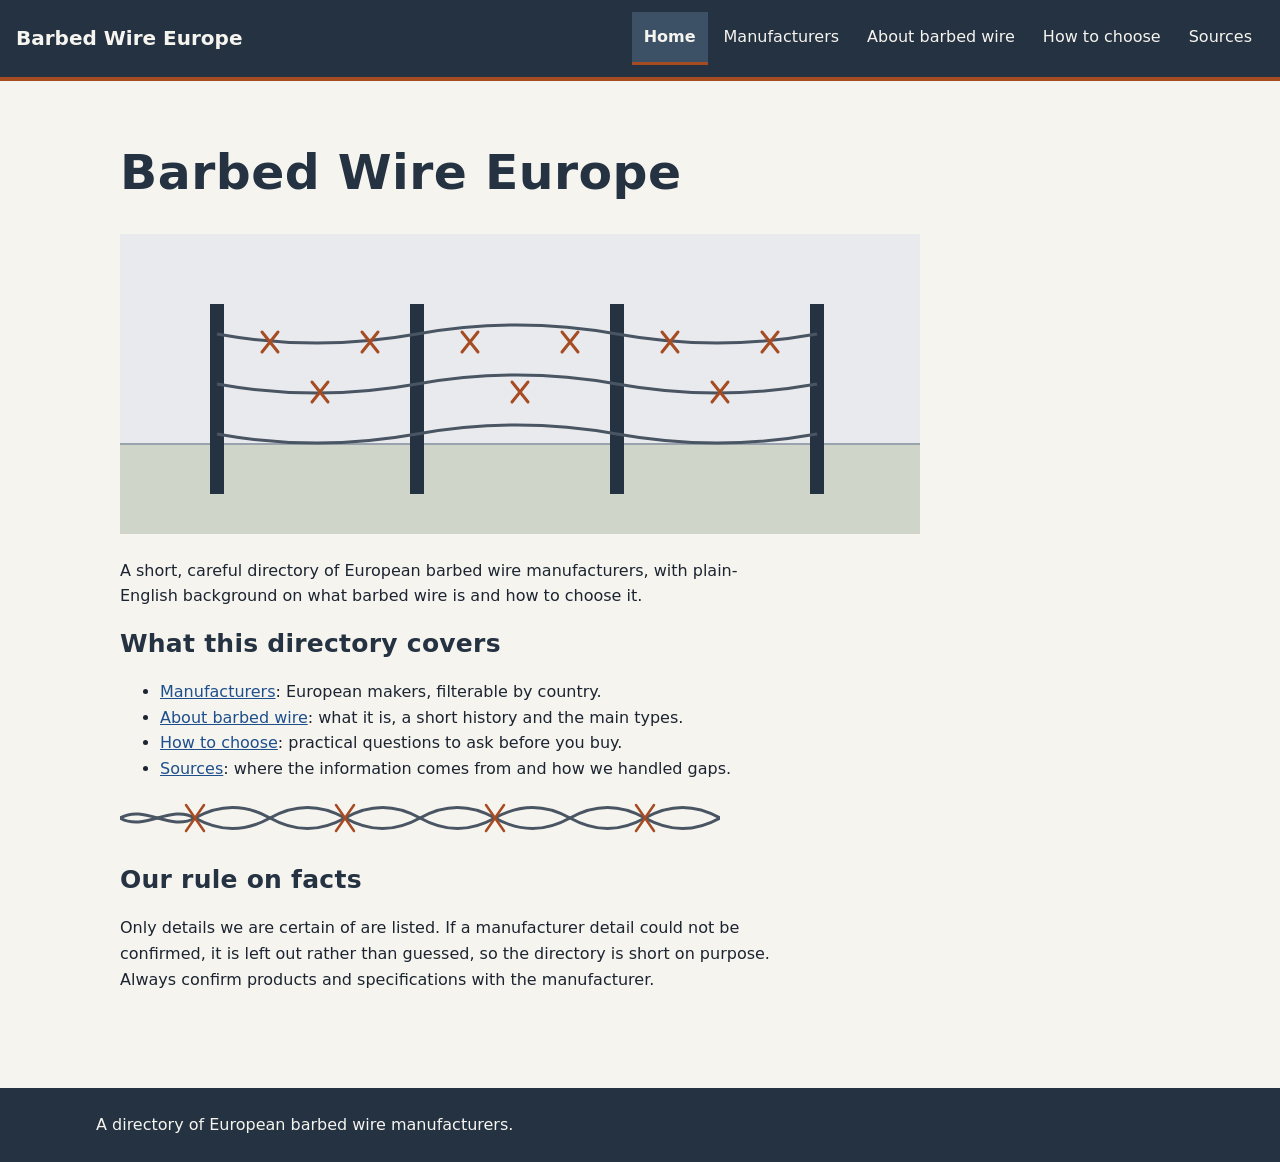
<file: index.html>
<!doctype html>
<html lang="en">
<head>
<meta charset="utf-8">
<meta name="viewport" content="width=device-width, initial-scale=1">
<title>Barbed Wire Europe | Barbed Wire Europe</title>
<link rel="stylesheet" href="css/tokens.css">
<link rel="stylesheet" href="css/layout.css">
<link rel="stylesheet" href="css/site.css">
</head>
<body>
<a class="skip" href="#main">Skip to content</a>
<header class="site-header"><a class="brand" href="./index.html">Barbed Wire Europe</a>
<nav aria-label="Main"><a href="index.html">Home</a><a href="pages/manufacturers.html">Manufacturers</a><a href="pages/about.html">About barbed wire</a><a href="pages/how-to-choose.html">How to choose</a><a href="pages/sources.html">Sources</a></nav></header>
<main id="main">
<h1>Barbed Wire Europe</h1>
<img src="assets/hero-fence.svg" alt="Illustration of a barbed wire fence across open countryside" style="max-width:100%;height:auto">
<p class="lead">A short, careful directory of European barbed wire manufacturers, with plain-English background on what barbed wire is and how to choose it.</p>
<h2>What this directory covers</h2>
<ul>
<li><a href="pages/manufacturers.html">Manufacturers</a>: European makers, filterable by country.</li>
<li><a href="pages/about.html">About barbed wire</a>: what it is, a short history and the main types.</li>
<li><a href="pages/how-to-choose.html">How to choose</a>: practical questions to ask before you buy.</li>
<li><a href="pages/sources.html">Sources</a>: where the information comes from and how we handled gaps.</li>
</ul>
<img src="assets/wire-divider.svg" alt="" role="presentation" style="max-width:100%;height:auto">
<h2>Our rule on facts</h2>
<p>Only details we are certain of are listed. If a manufacturer detail could not be confirmed, it is left out rather than guessed, so the directory is short on purpose. Always confirm products and specifications with the manufacturer.</p>
</main>
<footer class="site-footer"><p>A directory of European barbed wire manufacturers.</p></footer>
<script src="js/nav.js"></script>
<script src="js/app.js"></script>
</body>
</html>
</file>
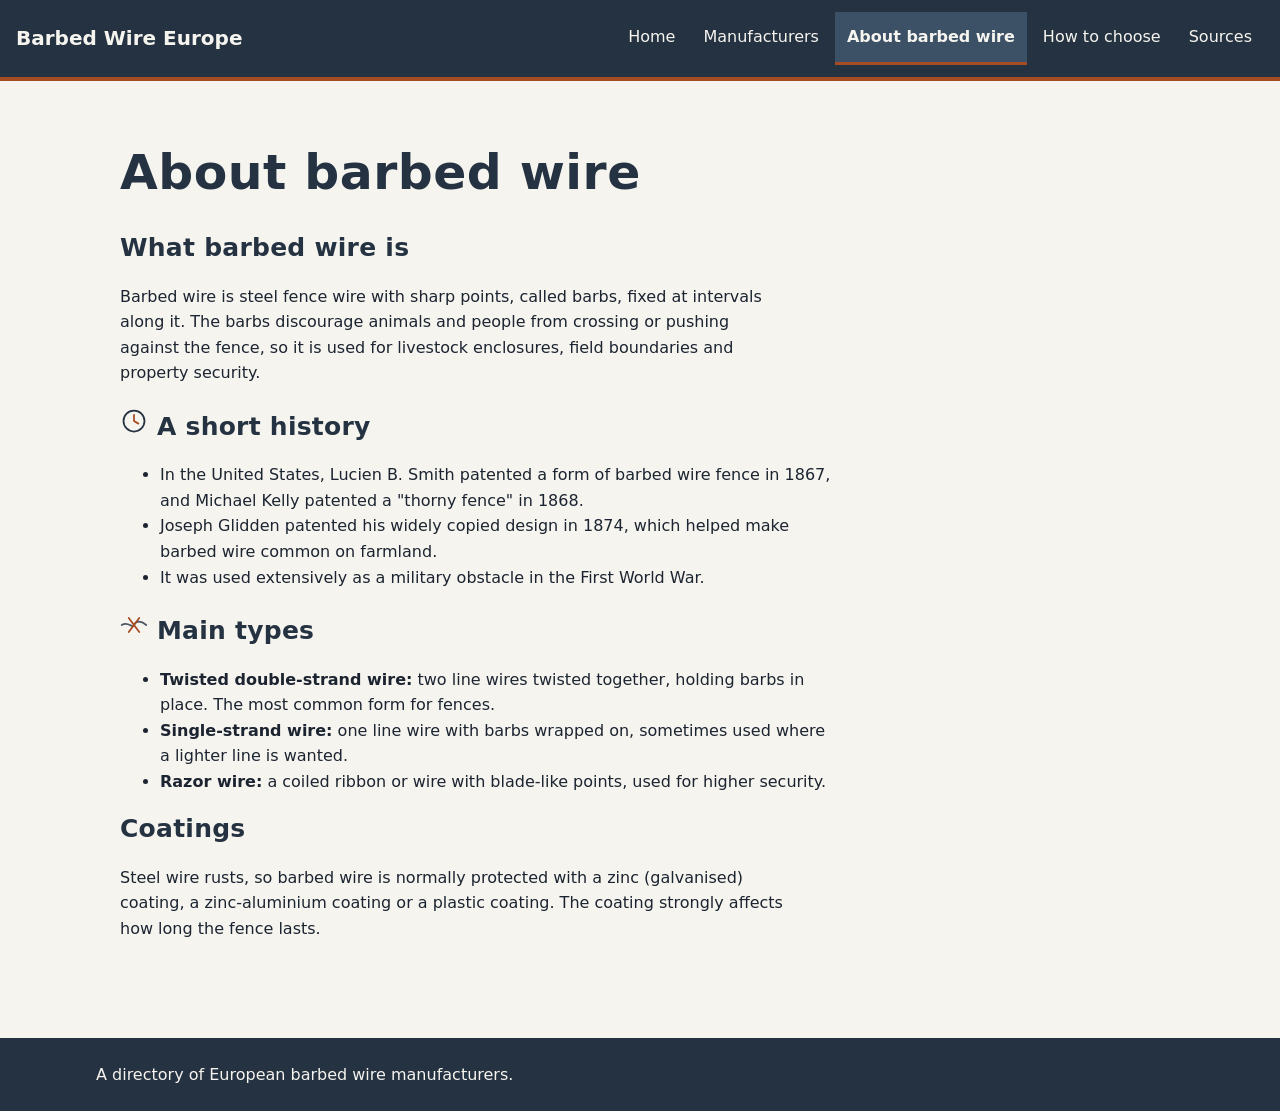
<file: pages/about.html>
<!doctype html>
<html lang="en">
<head>
<meta charset="utf-8">
<meta name="viewport" content="width=device-width, initial-scale=1">
<title>About barbed wire | Barbed Wire Europe</title>
<link rel="stylesheet" href="../css/tokens.css">
<link rel="stylesheet" href="../css/layout.css">
<link rel="stylesheet" href="../css/site.css">
</head>
<body>
<a class="skip" href="#main">Skip to content</a>
<header class="site-header"><a class="brand" href="../index.html">Barbed Wire Europe</a>
<nav aria-label="Main"><a href="../index.html">Home</a><a href="../pages/manufacturers.html">Manufacturers</a><a href="../pages/about.html">About barbed wire</a><a href="../pages/how-to-choose.html">How to choose</a><a href="../pages/sources.html">Sources</a></nav></header>
<main id="main">
<h1>About barbed wire</h1>
<h2>What barbed wire is</h2>
<p>Barbed wire is steel fence wire with sharp points, called barbs, fixed at intervals along it. The barbs discourage animals and people from crossing or pushing against the fence, so it is used for livestock enclosures, field boundaries and property security.</p>
<h2><img src="../assets/icon-history.svg" alt="" width="28" height="28"> A short history</h2>
<ul>
<li>In the United States, Lucien B. Smith patented a form of barbed wire fence in 1867, and Michael Kelly patented a "thorny fence" in 1868.</li>
<li>Joseph Glidden patented his widely copied design in 1874, which helped make barbed wire common on farmland.</li>
<li>It was used extensively as a military obstacle in the First World War.</li>
</ul>
<h2><img src="../assets/barb-icon.svg" alt="" width="28" height="28"> Main types</h2>
<ul>
<li><strong>Twisted double-strand wire:</strong> two line wires twisted together, holding barbs in place. The most common form for fences.</li>
<li><strong>Single-strand wire:</strong> one line wire with barbs wrapped on, sometimes used where a lighter line is wanted.</li>
<li><strong>Razor wire:</strong> a coiled ribbon or wire with blade-like points, used for higher security.</li>
</ul>
<h2>Coatings</h2>
<p>Steel wire rusts, so barbed wire is normally protected with a zinc (galvanised) coating, a zinc-aluminium coating or a plastic coating. The coating strongly affects how long the fence lasts.</p>
</main>
<footer class="site-footer"><p>A directory of European barbed wire manufacturers.</p></footer>
<script src="../js/nav.js"></script>
<script src="../js/app.js"></script>
</body>
</html>
</file>
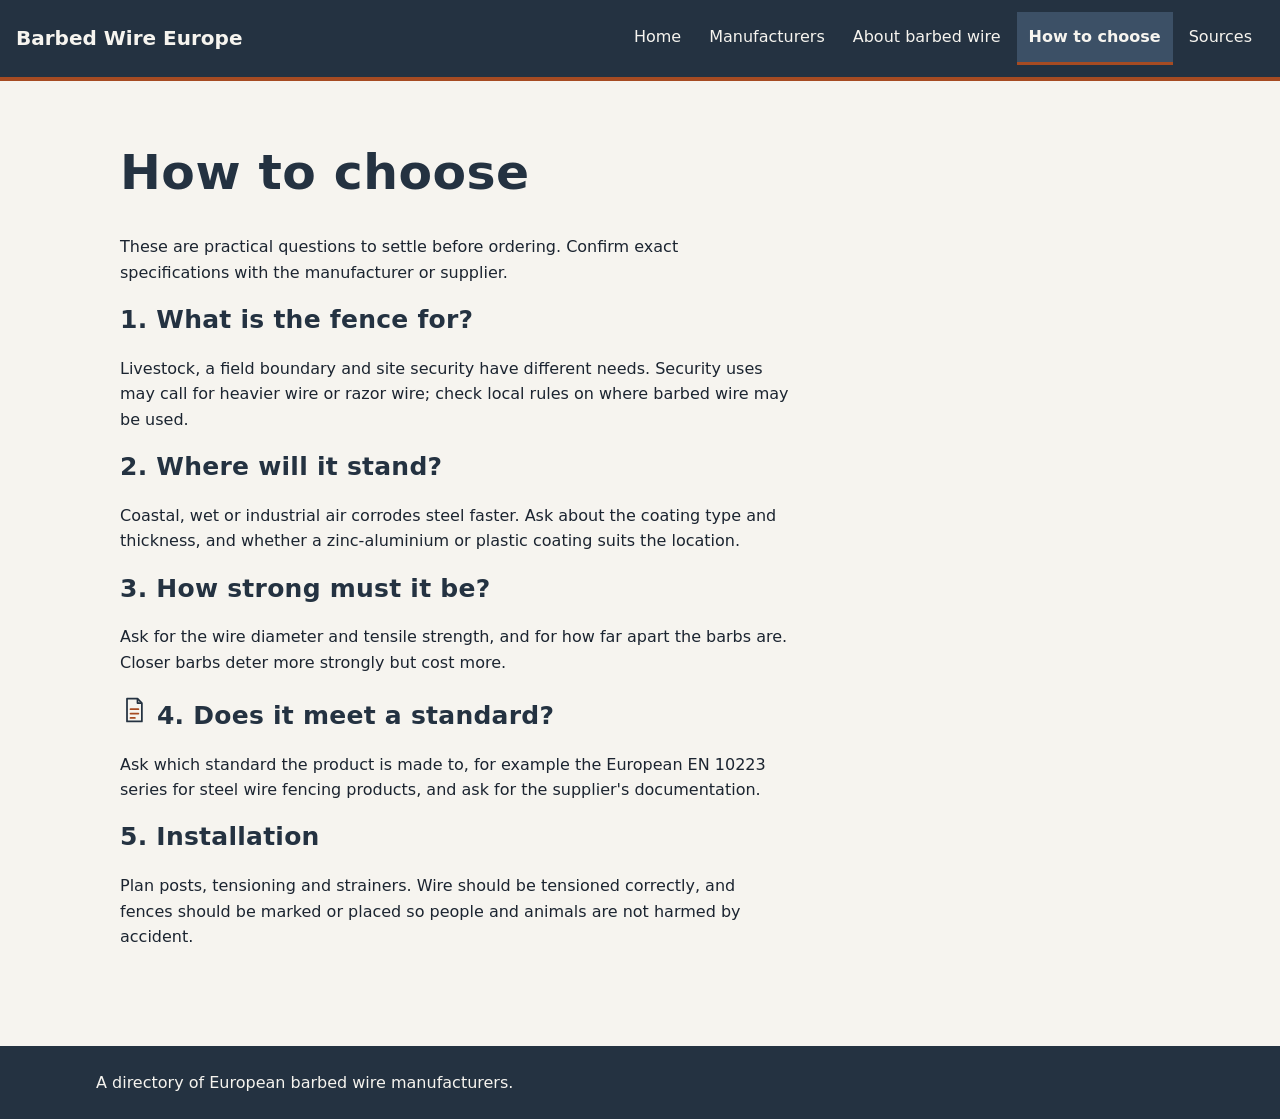
<file: pages/how-to-choose.html>
<!doctype html>
<html lang="en">
<head>
<meta charset="utf-8">
<meta name="viewport" content="width=device-width, initial-scale=1">
<title>How to choose | Barbed Wire Europe</title>
<link rel="stylesheet" href="../css/tokens.css">
<link rel="stylesheet" href="../css/layout.css">
<link rel="stylesheet" href="../css/site.css">
</head>
<body>
<a class="skip" href="#main">Skip to content</a>
<header class="site-header"><a class="brand" href="../index.html">Barbed Wire Europe</a>
<nav aria-label="Main"><a href="../index.html">Home</a><a href="../pages/manufacturers.html">Manufacturers</a><a href="../pages/about.html">About barbed wire</a><a href="../pages/how-to-choose.html">How to choose</a><a href="../pages/sources.html">Sources</a></nav></header>
<main id="main">
<h1>How to choose</h1>
<p>These are practical questions to settle before ordering. Confirm exact specifications with the manufacturer or supplier.</p>
<h2>1. What is the fence for?</h2>
<p>Livestock, a field boundary and site security have different needs. Security uses may call for heavier wire or razor wire; check local rules on where barbed wire may be used.</p>
<h2>2. Where will it stand?</h2>
<p>Coastal, wet or industrial air corrodes steel faster. Ask about the coating type and thickness, and whether a zinc-aluminium or plastic coating suits the location.</p>
<h2>3. How strong must it be?</h2>
<p>Ask for the wire diameter and tensile strength, and for how far apart the barbs are. Closer barbs deter more strongly but cost more.</p>
<h2><img src="../assets/icon-regulation.svg" alt="" width="28" height="28"> 4. Does it meet a standard?</h2>
<p>Ask which standard the product is made to, for example the European EN 10223 series for steel wire fencing products, and ask for the supplier's documentation.</p>
<h2>5. Installation</h2>
<p>Plan posts, tensioning and strainers. Wire should be tensioned correctly, and fences should be marked or placed so people and animals are not harmed by accident.</p>
</main>
<footer class="site-footer"><p>A directory of European barbed wire manufacturers.</p></footer>
<script src="../js/nav.js"></script>
<script src="../js/app.js"></script>
</body>
</html>
</file>
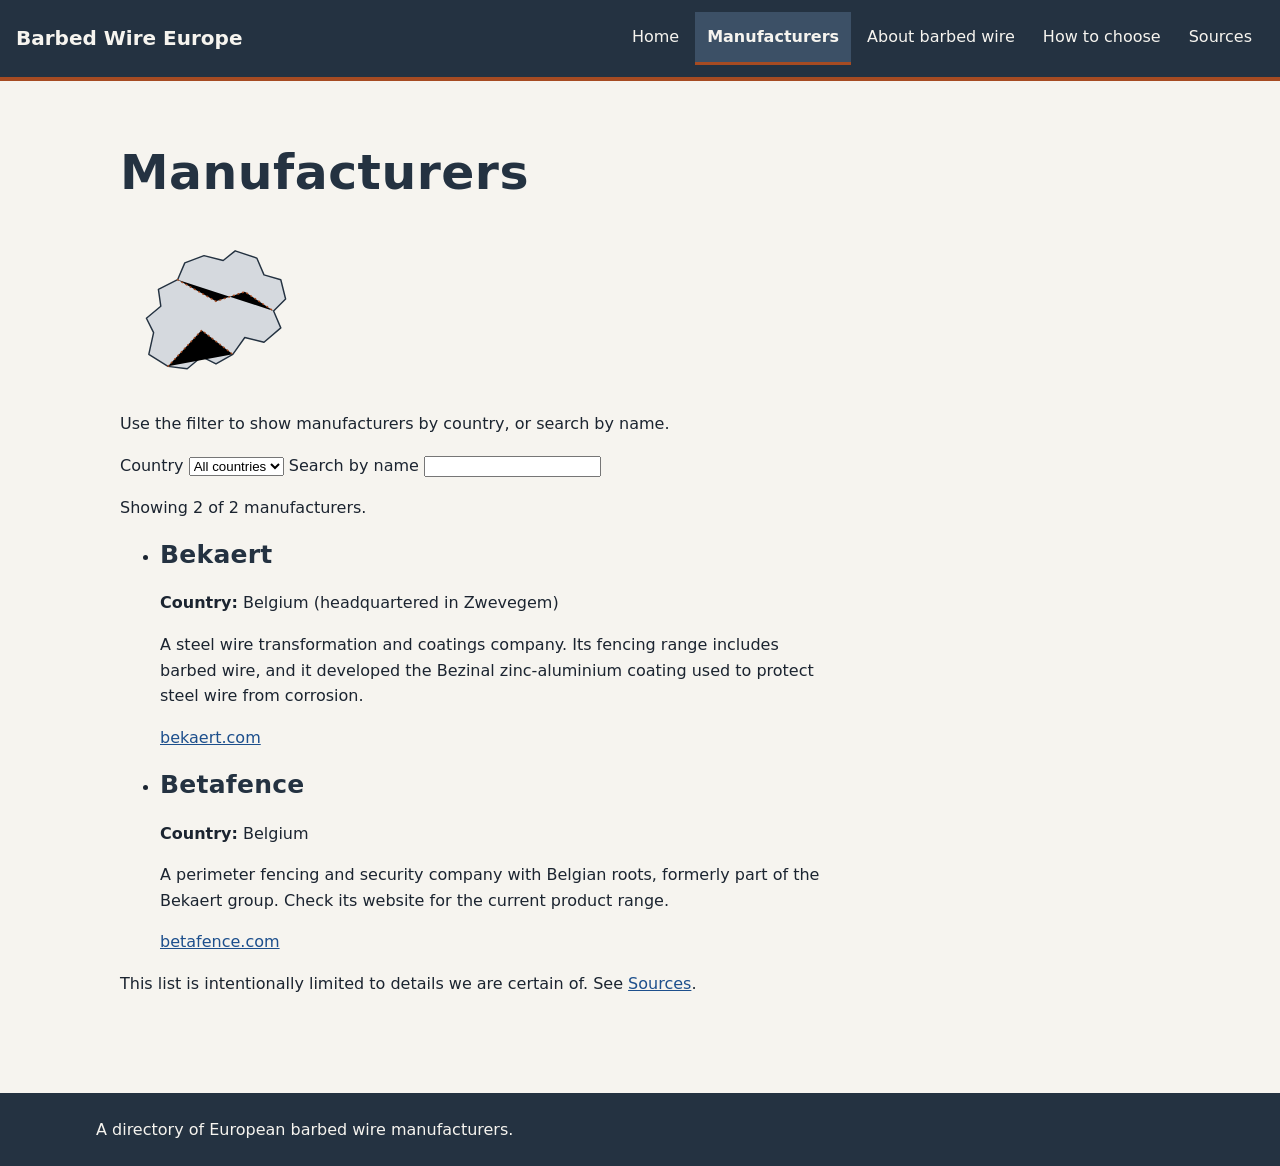
<file: pages/manufacturers.html>
<!doctype html>
<html lang="en">
<head>
<meta charset="utf-8">
<meta name="viewport" content="width=device-width, initial-scale=1">
<title>Manufacturers | Barbed Wire Europe</title>
<link rel="stylesheet" href="../css/tokens.css">
<link rel="stylesheet" href="../css/layout.css">
<link rel="stylesheet" href="../css/site.css">
</head>
<body>
<a class="skip" href="#main">Skip to content</a>
<header class="site-header"><a class="brand" href="../index.html">Barbed Wire Europe</a>
<nav aria-label="Main"><a href="../index.html">Home</a><a href="../pages/manufacturers.html">Manufacturers</a><a href="../pages/about.html">About barbed wire</a><a href="../pages/how-to-choose.html">How to choose</a><a href="../pages/sources.html">Sources</a></nav></header>
<main id="main">
<h1>Manufacturers</h1>
<img src="../assets/europe-outline.svg" alt="Outline map of Europe" style="max-width:12rem;height:auto">
<p>Use the filter to show manufacturers by country, or search by name.</p>
<form id="filter-form" class="filter" role="search" aria-label="Filter manufacturers" onsubmit="return false">
<label for="country-filter">Country</label>
<select id="country-filter"><option value="">All countries</option></select>
<label for="name-search">Search by name</label>
<input id="name-search" type="search" autocomplete="off">
</form>
<p id="filter-status" role="status" aria-live="polite"></p>
<ul id="maker-list" class="maker-list">
<li class="maker" data-country="Belgium" data-name="Bekaert">
<h2>Bekaert</h2>
<p><strong>Country:</strong> Belgium (headquartered in Zwevegem)</p>
<p>A steel wire transformation and coatings company. Its fencing range includes barbed wire, and it developed the Bezinal zinc-aluminium coating used to protect steel wire from corrosion.</p>
<p><a href="https://www.bekaert.com">bekaert.com</a></p>
</li>
<li class="maker" data-country="Belgium" data-name="Betafence">
<h2>Betafence</h2>
<p><strong>Country:</strong> Belgium</p>
<p>A perimeter fencing and security company with Belgian roots, formerly part of the Bekaert group. Check its website for the current product range.</p>
<p><a href="https://www.betafence.com">betafence.com</a></p>
</li>
</ul>
<p id="no-results" hidden>No manufacturers match. Try another country or clear the search.</p>
<p class="note">This list is intentionally limited to details we are certain of. See <a href="sources.html">Sources</a>.</p>
</main>
<footer class="site-footer"><p>A directory of European barbed wire manufacturers.</p></footer>
<script src="../js/nav.js"></script>
<script src="../js/app.js"></script>
</body>
</html>
</file>
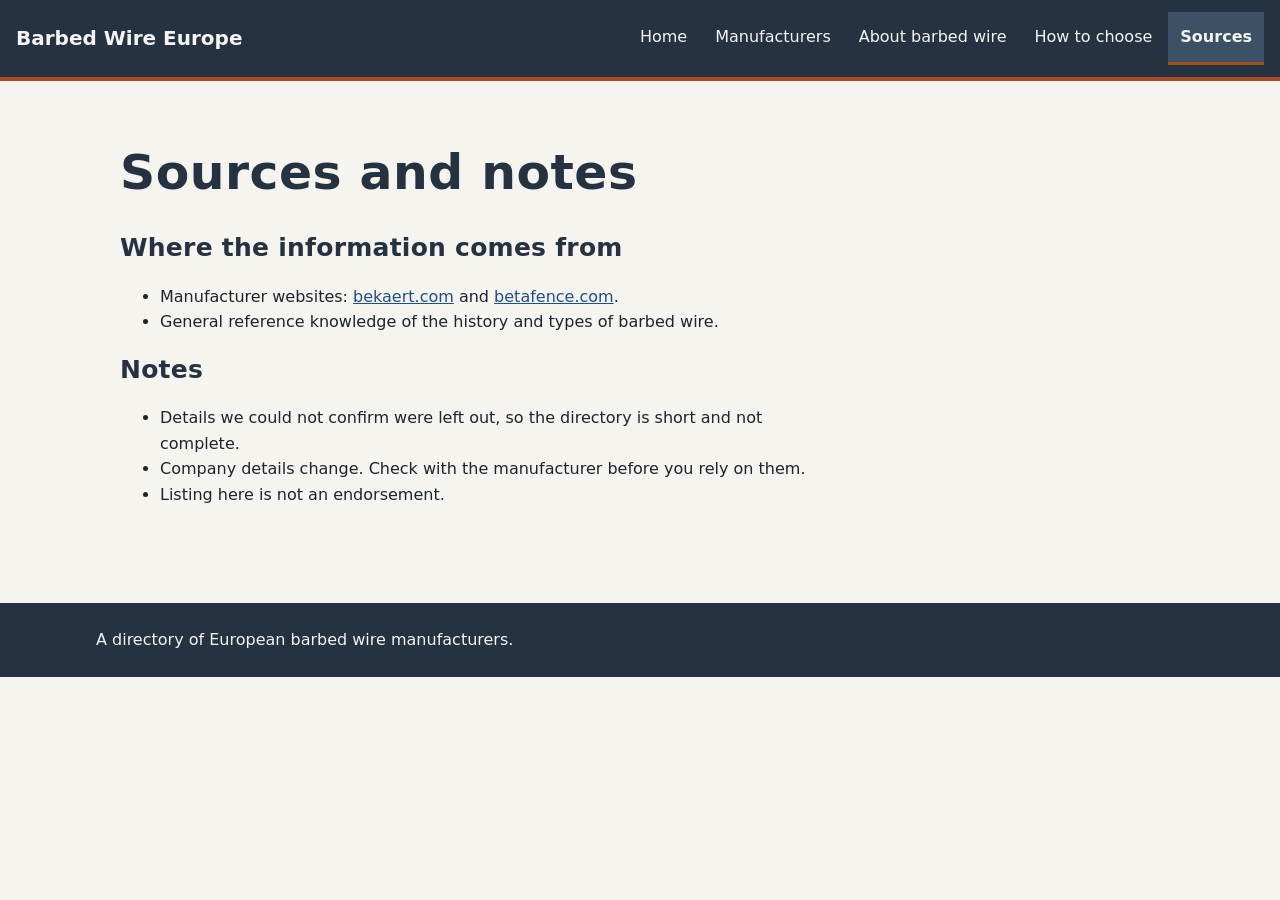
<file: pages/sources.html>
<!doctype html>
<html lang="en">
<head>
<meta charset="utf-8">
<meta name="viewport" content="width=device-width, initial-scale=1">
<title>Sources and notes | Barbed Wire Europe</title>
<link rel="stylesheet" href="../css/tokens.css">
<link rel="stylesheet" href="../css/layout.css">
<link rel="stylesheet" href="../css/site.css">
</head>
<body>
<a class="skip" href="#main">Skip to content</a>
<header class="site-header"><a class="brand" href="../index.html">Barbed Wire Europe</a>
<nav aria-label="Main"><a href="../index.html">Home</a><a href="../pages/manufacturers.html">Manufacturers</a><a href="../pages/about.html">About barbed wire</a><a href="../pages/how-to-choose.html">How to choose</a><a href="../pages/sources.html">Sources</a></nav></header>
<main id="main">
<h1>Sources and notes</h1>
<h2>Where the information comes from</h2>
<ul>
<li>Manufacturer websites: <a href="https://www.bekaert.com">bekaert.com</a> and <a href="https://www.betafence.com">betafence.com</a>.</li>
<li>General reference knowledge of the history and types of barbed wire.</li>
</ul>
<h2>Notes</h2>
<ul>
<li>Details we could not confirm were left out, so the directory is short and not complete.</li>
<li>Company details change. Check with the manufacturer before you rely on them.</li>
<li>Listing here is not an endorsement.</li>
</ul>
</main>
<footer class="site-footer"><p>A directory of European barbed wire manufacturers.</p></footer>
<script src="../js/nav.js"></script>
<script src="../js/app.js"></script>
</body>
</html>
</file>
<file: css/tokens.css>
/* Design tokens: barbed-wire-europe. Industrial, trustworthy.
   Palette: galvanised steel greys, deep iron-blue ink, rust accent on warm paper.
   Contrast (AA): ink on paper 14.6:1, steel-700 on paper 7.4:1, rust-600 on paper 5.3:1,
   paper on iron-800 12.9:1, paper on rust-700 7.1:1.
   Type: system stacks only. Sans for body, a heavy condensed-feeling sans for headings,
   mono for dates and specs. Scale is a 1.25 ratio from 1rem. */
:root {
  --color-paper: #f6f4ef;
  --color-surface: #ffffff;
  --color-ink: #1b2430;
  --color-iron-800: #243241;
  --color-iron-600: #3c5066;
  --color-steel-700: #4a5563;
  --color-steel-400: #9aa3ad;
  --color-steel-200: #d5d9de;
  --color-steel-100: #e8eaed;
  --color-rust-600: #a64b22;
  --color-rust-700: #8a3b17;
  --color-focus: #0b63ce;
  --color-link: #1d4f8c;

  --font-body: system-ui, -apple-system, "Segoe UI", Roboto, "Helvetica Neue", Arial, sans-serif;
  --font-heading: "Arial Narrow", "Helvetica Neue", "Segoe UI", system-ui, sans-serif;
  --font-mono: ui-monospace, SFMono-Regular, Menlo, Consolas, monospace;

  --text-xs: 0.8rem;
  --text-sm: 0.9rem;
  --text-base: 1rem;
  --text-md: 1.25rem;
  --text-lg: 1.563rem;
  --text-xl: 1.953rem;
  --text-2xl: 2.441rem;
  --text-3xl: 3.052rem;
  --leading-tight: 1.15;
  --leading-body: 1.6;
  --weight-heading: 800;
  --tracking-heading: 0.01em;

  --space-1: 0.25rem;
  --space-2: 0.5rem;
  --space-3: 0.75rem;
  --space-4: 1rem;
  --space-5: 1.5rem;
  --space-6: 2rem;
  --space-7: 3rem;
  --space-8: 4.5rem;

  --radius-sm: 2px;
  --radius-md: 4px;
  --radius-lg: 8px;
  --border-width: 1px;
  --shadow-card: 0 1px 2px rgba(27, 36, 48, 0.12), 0 4px 12px rgba(27, 36, 48, 0.08);
  --content-width: 68rem;
  --measure: 66ch;
}
</file>
<file: css/layout.css>
/* layout: ui/ux. Mobile first; colours and type come from tokens.css */
*,*::before,*::after{box-sizing:border-box}
html{-webkit-text-size-adjust:100%}
body{margin:0;background:var(--color-paper);color:var(--color-ink);font-family:var(--font-body);font-size:var(--text-base);line-height:var(--leading-body)}
img,svg{max-width:100%;height:auto}
h1,h2,h3,h4{font-family:var(--font-heading);font-weight:var(--weight-heading);letter-spacing:var(--tracking-heading);line-height:var(--leading-tight);color:var(--color-iron-800)}
h1{font-size:var(--text-xl)}h2{font-size:var(--text-lg)}h3{font-size:var(--text-md)}
a{color:var(--color-link)}
:focus-visible{outline:3px solid var(--color-focus);outline-offset:2px}
.site-header :focus-visible,.site-footer :focus-visible{outline-color:var(--color-paper)}

.skip{position:absolute;left:var(--space-2);top:-4rem;z-index:100;padding:var(--space-2) var(--space-4);background:var(--color-iron-800);color:var(--color-paper);border-radius:var(--radius-md);text-decoration:none}
.skip:focus{top:var(--space-2)}

/* header + nav */
.site-header{background:var(--color-iron-800);color:var(--color-paper);border-bottom:4px solid var(--color-rust-600);display:flex;flex-wrap:wrap;align-items:center;justify-content:space-between;gap:var(--space-2) var(--space-5);padding:var(--space-3) var(--space-4)}
.brand{font-family:var(--font-heading);font-weight:var(--weight-heading);font-size:var(--text-md);color:var(--color-paper);text-decoration:none;padding:var(--space-1) 0}
.nav-toggle{display:none;font:inherit;background:transparent;color:var(--color-paper);border:var(--border-width) solid var(--color-steel-400);border-radius:var(--radius-md);padding:var(--space-2) var(--space-3);min-height:44px;cursor:pointer}
.site-header nav{flex-basis:100%}
.site-header nav a{display:block;color:var(--color-paper);text-decoration:none;padding:var(--space-3) var(--space-2);min-height:44px;border-bottom:var(--border-width) solid var(--color-iron-600)}
.site-header nav a:hover{background:var(--color-iron-600)}
.site-header nav a[aria-current="page"]{font-weight:700;border-bottom:3px solid var(--color-rust-600);background:var(--color-iron-600)}
.js .nav-toggle{display:inline-block}
.js .site-header nav[data-collapsed="true"]{display:none}

/* page */
main{max-width:var(--content-width);margin:0 auto;padding:var(--space-5) var(--space-4)}
main p,main li{max-width:var(--measure)}
.site-footer{background:var(--color-iron-800);color:var(--color-paper);padding:var(--space-5) var(--space-4);margin-top:var(--space-7)}
.site-footer p{max-width:var(--content-width);margin:0 auto}
.site-footer a{color:var(--color-paper)}

/* cards: <ul class="cards"><li class="card">...</li></ul> */
.cards{list-style:none;margin:var(--space-5) 0;padding:0;display:grid;grid-template-columns:1fr;gap:var(--space-4)}
.card{background:var(--color-surface);border:var(--border-width) solid var(--color-steel-200);border-radius:var(--radius-lg);box-shadow:var(--shadow-card);padding:var(--space-4)}
.card h2,.card h3{margin-top:0}

/* tables: wrap in <div class="table-wrap" tabindex="0" role="region" aria-label="...">; on phones rows stack,
   give each td a data-label for its column name */
.table-wrap{overflow-x:auto;margin:var(--space-5) 0}
table{border-collapse:collapse;width:100%;background:var(--color-surface)}
caption{text-align:left;font-weight:700;padding:var(--space-2) 0}
th,td{text-align:left;padding:var(--space-3);border-bottom:var(--border-width) solid var(--color-steel-200);vertical-align:top}
th{background:var(--color-steel-100);color:var(--color-iron-800)}
@media (max-width:39.99rem){
  .stack-table thead{position:absolute;left:-999px}
  .stack-table tr{display:block;margin-bottom:var(--space-4);border:var(--border-width) solid var(--color-steel-200);border-radius:var(--radius-md)}
  .stack-table td{display:block;border-bottom:var(--border-width) solid var(--color-steel-100)}
  .stack-table td::before{content:attr(data-label);display:block;font-size:var(--text-xs);text-transform:uppercase;letter-spacing:.05em;color:var(--color-steel-700)}
}

@media (min-width:40rem){
  h1{font-size:var(--text-2xl)}
  .cards{grid-template-columns:repeat(2,1fr)}
  main{padding:var(--space-6) var(--space-5)}
}
@media (min-width:60rem){
  h1{font-size:var(--text-3xl)}
  .cards{grid-template-columns:repeat(3,1fr)}
  .nav-toggle{display:none!important}
  .site-header nav,.js .site-header nav[data-collapsed="true"]{display:flex;flex-basis:auto;gap:var(--space-1)}
  .site-header nav a{border-bottom:3px solid transparent;padding:var(--space-3)}
}
@media (prefers-reduced-motion:reduce){*{scroll-behavior:auto!important;transition:none!important;animation:none!important}}
</file>
<file: css/site.css>
body{font-family:system-ui,sans-serif;margin:0}
.skip{position:absolute;left:-999px}.skip:focus{left:0}
</file>
